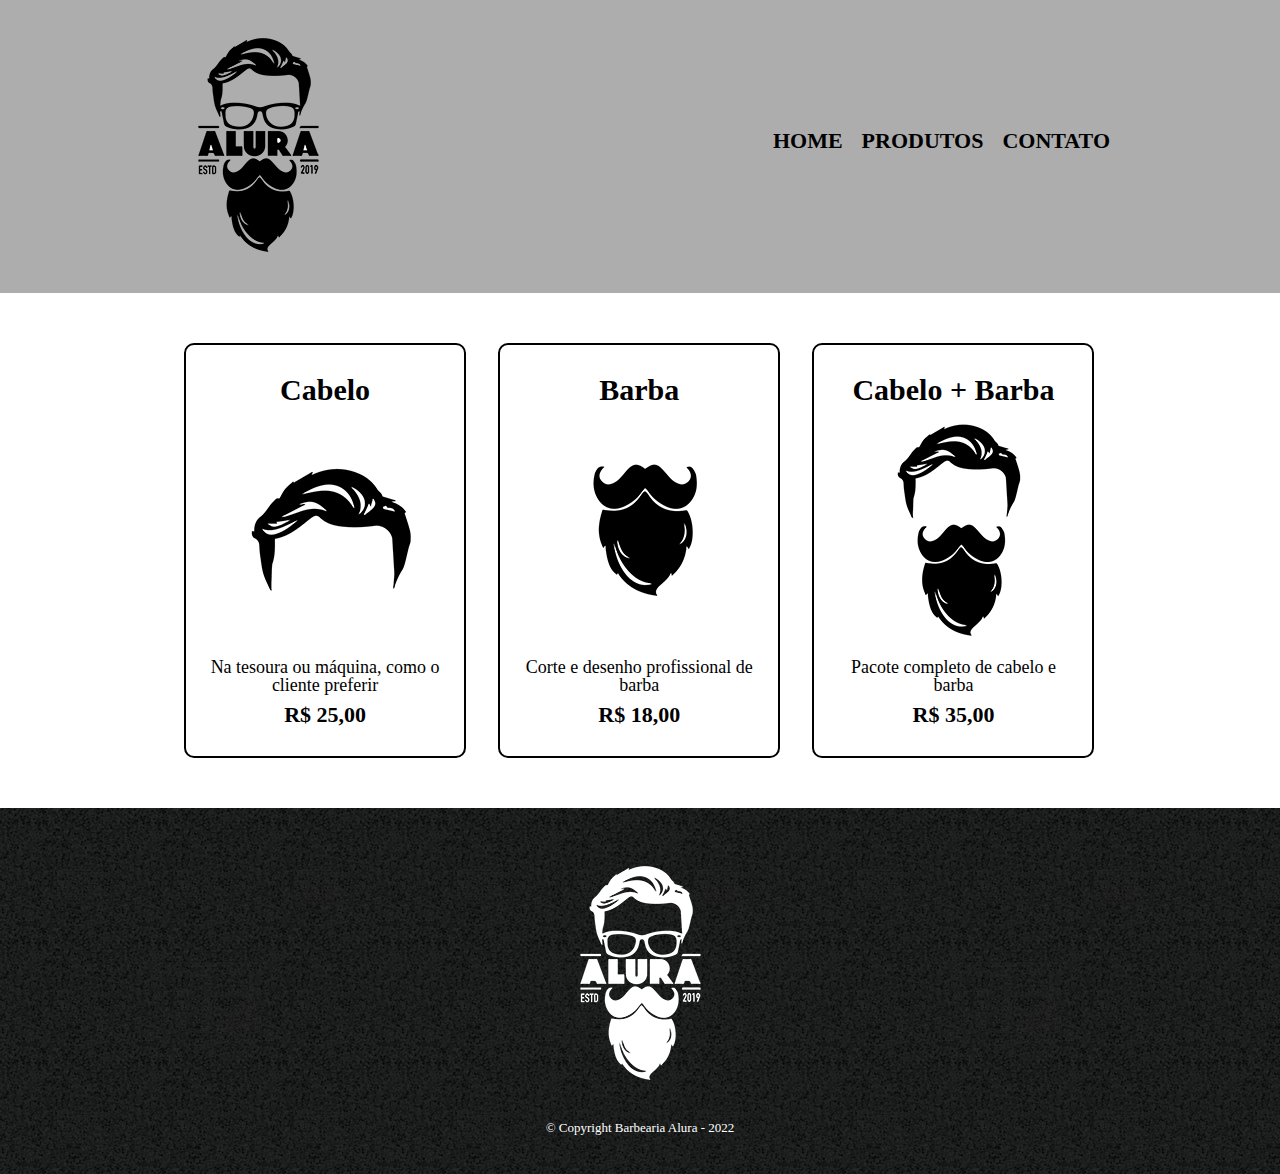
<file: index.html>
<!DOCTYPE html>
<html lang="pt-br">
<head>
    <meta charset="UTF-8">
    <meta http-equiv="X-UA-Compatible" content="IE=edge">
    <meta name="viewport" content="width=device-width, initial-scale=1.0">
    <title>Barbearia Alura</title>
    <link rel="stylesheet" href="reset.css">
    <link rel="stylesheet" href="style.css">
</head>
<body>
    <header>
        <div class="caixa">
            <h1><img src="images/logo.png" alt="" class="logo"></h1>
            <nav>
                <ul>
                    <li><a href="index.html">Home</a></li>
                    <li><a href="#">Produtos</a></li>
                    <li><a href="contato.html">Contato</a></li>
                </ul>
            </nav>
        </div>
    </header>

    <main>
        <ul class="produtos">
            <li>
                <h2>Cabelo</h2>
                <img src="images/cabelo.jpg" alt="">
                <p class="produto-descricao">Na tesoura ou máquina, como o cliente preferir</p>
                <p class="produto-preco">R$ 25,00</p>
            </li>
            <li>
                <h2>Barba</h2>
                <img src="images/barba.jpg" alt="">
                <p class="produto-descricao">Corte e desenho profissional de barba</p>
                <p class="produto-preco">R$ 18,00</p>
            </li>
            <li>
                <h2>Cabelo + Barba</h2>
                <img src="images/cabelo+barba.jpg" alt="">
                <p class="produto-descricao">Pacote completo de cabelo e barba</p>
                <p class="produto-preco">R$ 35,00</p>
            </li>
        </ul>
    </main>

    <footer>
        <img src="images/logo-branco.png" alt="">
        <p class="copyright">&copy; Copyright Barbearia Alura - 2022</p>
    </footer>
</body>
</html>
</file>
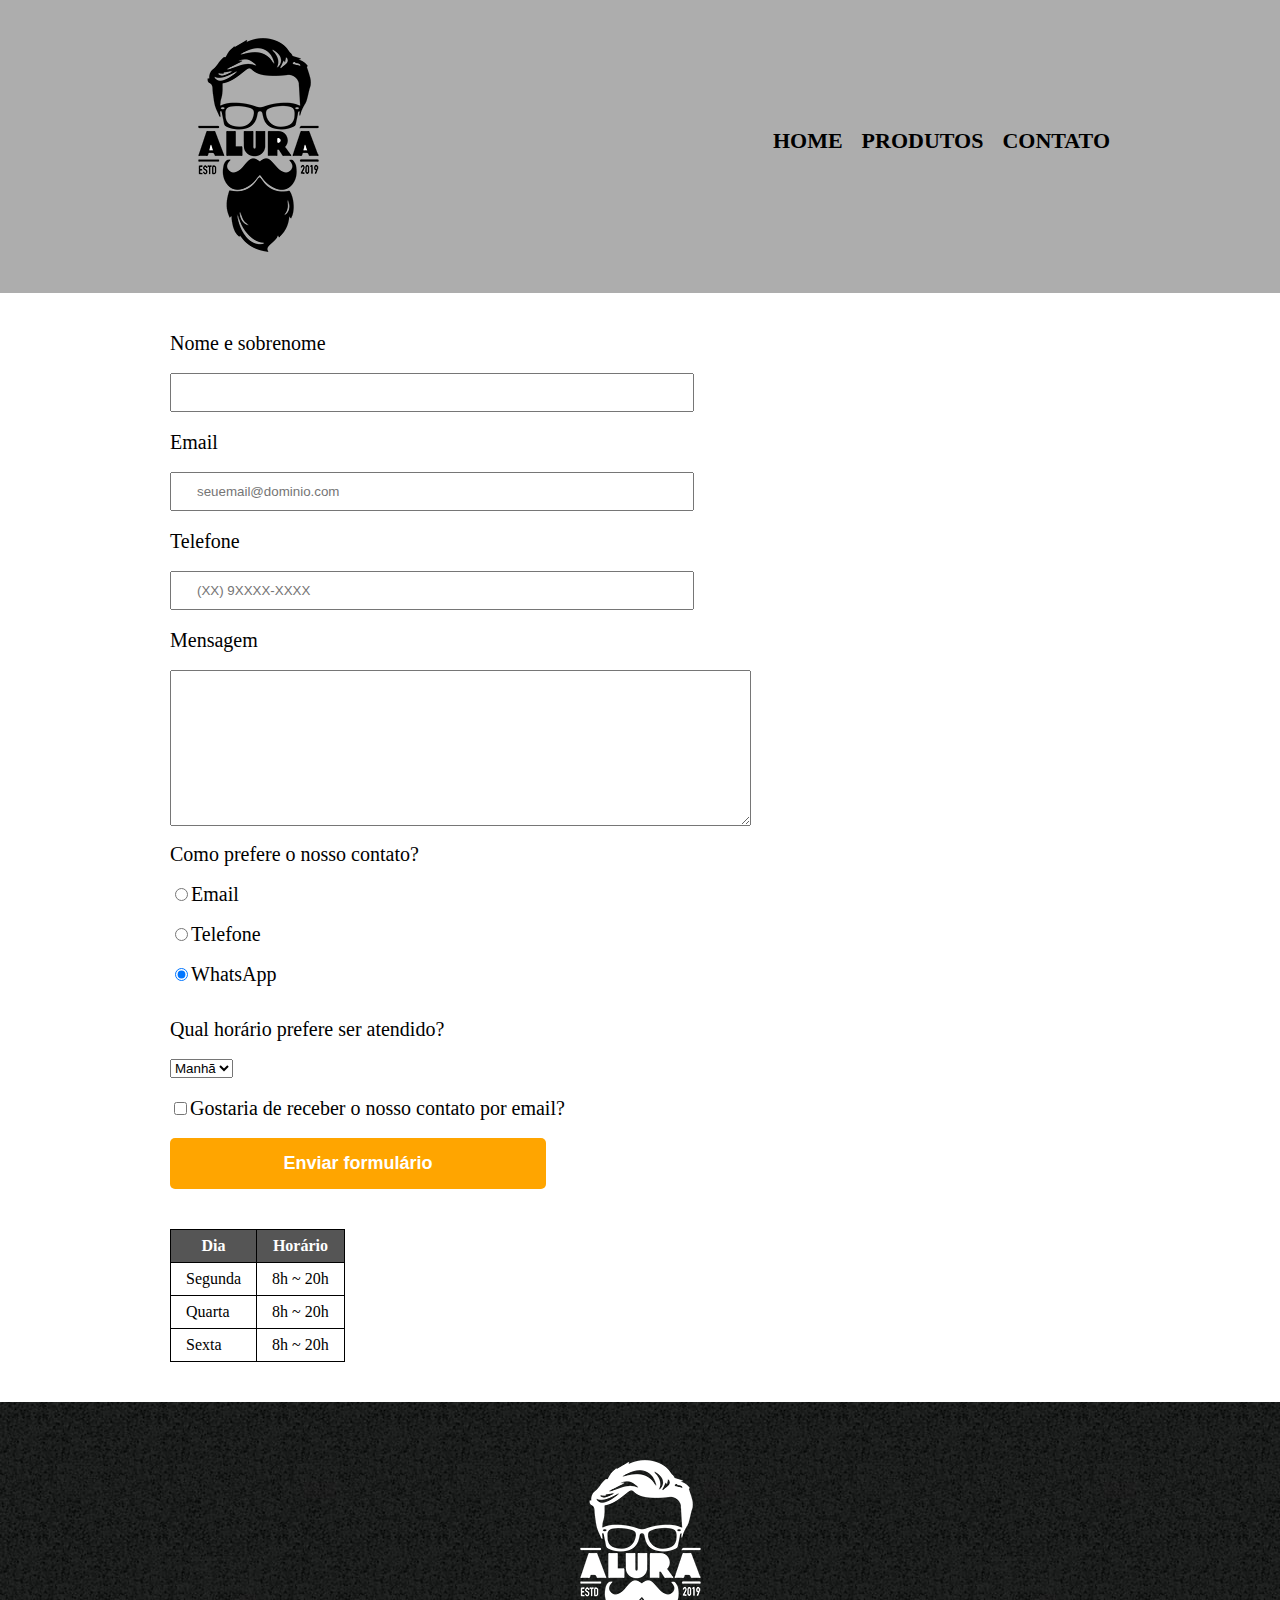
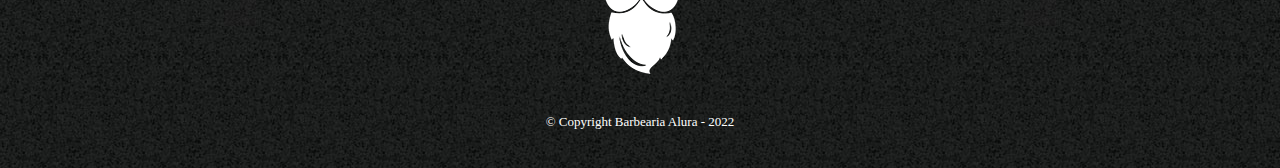
<file: contato.html>
<!DOCTYPE html>
<html lang="pt-br">
<head>
    <meta charset="UTF-8">
    <meta http-equiv="X-UA-Compatible" content="IE=edge">
    <meta name="viewport" content="width=device-width, initial-scale=1.0">
    <title>Contato - Barbearia Alura</title>
    <link rel="stylesheet" href="reset.css">
    <link rel="stylesheet" href="style.css">
</head>
<body>
    <header>
        <div class="caixa">
            <h1><img src="images/logo.png" alt="" class="logo"></h1>
            <nav>
                <ul>
                    <li><a href="index.html">Home</a></li>
                    <li><a href="#">Produtos</a></li>
                    <li><a href="contato.html">Contato</a></li>
                </ul>
            </nav>
        </div>
    </header>

    <main>
        <form action="">
            <label for="nome-e-sobrenome">Nome e sobrenome</label>
            <input type="text" id="nome-e-sobrenome" class="input-padrao" required>

            <label for="email">Email</label>
            <input type="email" id="email" class="input-padrao" required placeholder="seuemail@dominio.com">

            <label for="telefone">Telefone</label>
            <input type="tel" id="telefone" class="input-padrao" required placeholder="(XX) 9XXXX-XXXX">

            <label for="msg">Mensagem</label>
            <textarea id="mensagem" cols="70" rows="10"></textarea class="input-padrao" required>

            <fieldset>
                <legend>Como prefere o nosso contato?</legend>
                <label for="radio-email"><input type="radio" name="contato" id="radio-email" value="email">Email</label>
                
                <label for="radio-telefone"><input type="radio" name="contato" id="radio-telefone" value="telefone">Telefone</label>

                <label for="radio-wpp"><input type="radio" name="contato" id="radio-wpp" value="whatsapp" checked>WhatsApp</label>
            </fieldset>

            <fieldset>
                <legend>Qual horário prefere ser atendido?</legend>
                <select name="" id="">
                    <option>Manhã</option>
                    <option>Tarde</option>
                    <option>Noite</option>
                </select>
            </fieldset>

            <label class="checkbox"><input type="checkbox">Gostaria de receber o nosso contato por email?</label>

            <input class="enviar" type="submit" id="submit" value="Enviar formulário">
        </form>

        <table>
            <thead>
                <tr>
                    <th>Dia</th>
                    <th>Horário</th>
                </tr>
            </thead>
            <tbody>
                <tr>
                    <td>Segunda</td>
                    <td>8h ~ 20h</td>
                </tr>
                <tr>
                    <td>Quarta</td>
                    <td>8h ~ 20h</td>
                </tr>
                <tr>
                    <td>Sexta</td>
                    <td>8h ~ 20h</td>
                </tr>
            </tbody>
        </table>
    </main>

    <footer>
        <img src="images/logo-branco.png" alt="">
        <p class="copyright">&copy; Copyright Barbearia Alura - 2022</p>
    </footer>
</body>
</html>
</file>
<file: style.css>
main {
    width: 940px;
    margin: 0 auto;
}

form {
    margin: 40px 0;
}

form label, legend {
    display: block;
    font-size: 20px;
    margin-bottom: 20px;
}

fieldset {
    margin-top: 15px;
}

table {
    margin-top: 20px;
    margin-bottom: 40px;
}

thead {
    background: #555;
    color: white;
    font-weight: bold;
}

td, th {
    border: 1px solid black;
    padding: 8px 15px;
}

header {
    background: rgb(173, 173, 173);
    padding: 20px 0;
    box-shadow: rgba(0, 0, 0, 1);
}

nav {
    position: absolute;
    top: 110px;
    right: 0;
}

nav li {
    display: inline;
    margin-left: 15px;
}

nav a {
    text-transform: uppercase;
    color: black;
    font-weight: bold;
    font-size: 22px;
    text-decoration: none;
}

nav a:hover {
    color: #c78c19;
    text-decoration: underline;
}

.caixa {
    position: relative;
    width: 940px;
    margin: auto;
}

.produtos {
    width: 940px;
    margin: 0 auto;
    padding: 50px 0;
}

.produtos li {
    display: inline-block;
    text-align: center;
    width: 30%;
    vertical-align: top;
    margin: 0 1.5%;
    padding: 30px 20px;
    box-sizing: border-box;
    border: 2px solid black;
    border-radius: 10px;
}

.produtos li:hover {
    border-color: #c78c19;

}

.produtos li:hover h2 {
    font-size: 34px;
}

.produtos li:active {
    border-color: #088c19;
}

.produtos h2 {
    font-size: 30px;
    font-weight: bold;
}

.produto-preco {
    font-size: 22px;
    font-weight: bold;
    margin-top: 10px;
}

.produto-descricao {
    font-size: 18px;
}

footer {
    text-align: center;
    background: url(images/bg.jpg);
    padding: 40px 0;
}

.copyright {
    color: white;
    font-size: 13px;
    margin-top: 20px;
}

.input-padrao {
    display: block;
    margin-bottom: 20px;
    padding: 10px 25px;
    width: 50%;
}

.checkbox {
    margin: 20px 0;
}

.enviar {
    width: 40%;
    padding: 15px 0;
    background: orange;
    color: white;
    font-weight: bold;
    font-size: 18px;
    border: none;
    border-radius: 5px;
    transition: .4s all;
    cursor: pointer;
}

.enviar:hover {
    background: darkorange;
    transform: scale(1.2);
}
</file>
